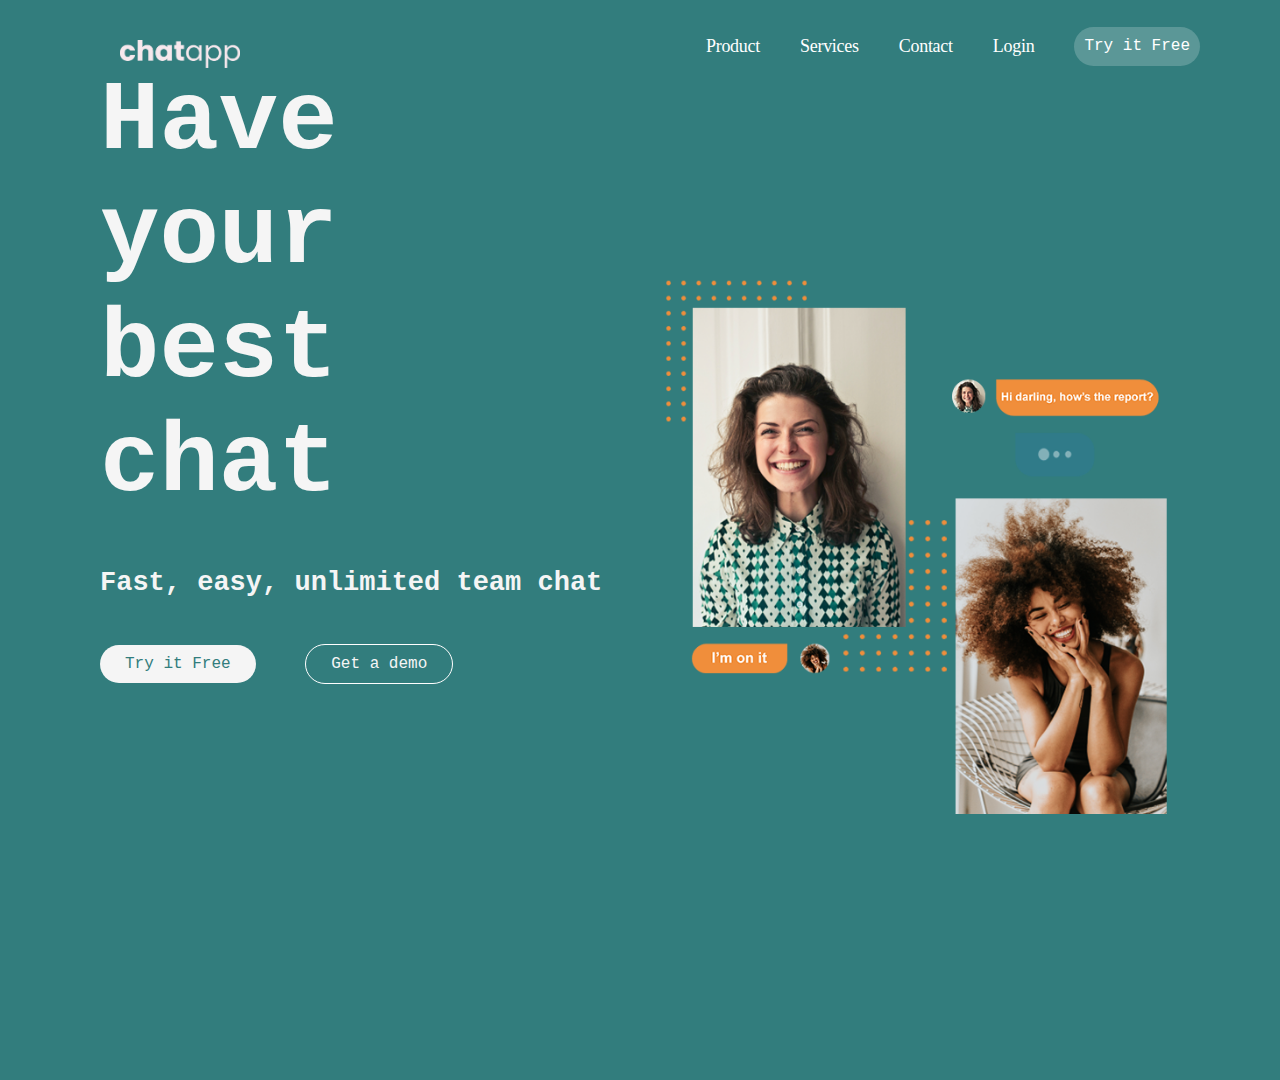
<file: index.html>
<!doctype html>
<html>
    <head>
        <meta charset="UTF-8">
        <meta http-equiv="X-UA-Compatible" content="IE=edge">
        <meta name="viewport" content="width=device-width, initial-scale=1.0">
        <title>Fake chat app.</title>
         <!---Normalize.css--->    
         <link rel="stylesheet" type="text/css" href="Normalize.css">
         <!---styles.css--->
                 <link rel="stylesheet" type="text/css" href="fake.css">
    </head>
    <body>
                <div class="container">
                    <div class="row">
                            <div class="col-1">
                                <h1>Have your<br>best chat</h1>
                                <h3>Fast, easy, unlimited team chat</h3>
                                <button type="button" class="ctn2">Try it Free</button>
                                <button type="button" class="ctn3">Get a demo</button>
                            </div><!---end of col-1-->
            
                            <div class="col-2">
                                <img src="./img/DIV!! IMG.png" alt="Chat image" class="chat">
                            </div><!--end of col-2-->
                            
                        </div><!----end of row-->

                    <nav class="navBar">
                            <div class="bck">
                                <img src="./img/Logo.png" class="logo">
                            </div><!--end of bck--> 
                            <ul class="navLinks">
                                <li><a href="#" id="link1" onclick="event.preventDefault()">Product</a></li>
                                    <li><a href="#" id="link1" onclick="event.preventDefault()">Services</a></li>
                                    <li><a href="#" id="link1" onclick="event.preventDefault()">Contact</a></li>
                                    <li><a href="#" id="link1" onclick="event.preventDefault()">Login</a></li>
                                    <li><button type="button" class="ctn1"><a href="#" onclick="event.preventDefault()">Try it Free</a></button></li>
                            </ul>
                            <img src="./img/menu-btn.png" class="menu-btn">
                    </nav>
                </div><!---container-->

            
        <script>
            const menuBtn = document.querySelector('.menu-btn')
            const navlinks = document.querySelector('.navLinks')

            menuBtn.addEventListener('click',()=>{
                navlinks.classList.toggle('mobile-menu')
            })
        </script>
    </body>
</html>
</file>
<file: fake.css>
*{
    margin: 0;
    padding: 0;
    box-sizing: border-box;
    font-family: 'poppins', monospace, Roboto;
}
body, html{
    overflow-x: hidden;
    overscroll-behavior: none;
}
.container{
        width: 100%;
        min-height: 120vh;
        background-color: #327D7D;
        align-items: center;
        box-sizing: border-box;
    }

    
/* links */
a:link{
    color: #fff;
    text-decoration: none;
}
a:visited{
    color: #fff;
}
a:hover{
    color: #fc3;
}
a:active{
    background: #7eb9b9;
}
a#link1:hover{
    text-decoration: none;
    color: #fc3;
}
a#link1:link{
    font-family: Roboto;
font-size: 18px;
font-style: normal;
font-weight: 400;
line-height: 116.9%; /* 16.366px */
letter-spacing: -0.28px;
}
a#link1:active{
    color: #7eb9b9;
    background: none;
}
a.ctn2:active{
    color: white;
}
/* end of links */


/* navBar */
.navBar{
    display: flex;
    position: absolute;
    top: 0;
    left: 0;
    width: 100%;
    justify-content: space-between;
    padding: 20px;
}
ul{
    list-style: none;
}
.navLinks{
    display: flex;
    align-items: center;
    margin-right: 40px;
}
.navLinks li{
    margin: 0 20px;
}
.logo{
    width: 120px;
    margin: 20px 0 0 100px; 
    cursor: pointer;
}
.menu-btn{
    position: absolute;
    top: 30px;
    right: 30px;
    width: 30px;
    cursor: grab;
    display: none;
}
.row{
    display: flex;
    align-items: flex-end;
    width: 100%;
    justify-content: space-between;
}
.col-1{
    flex-basis: 40%;
    position: relative;
    top: 0px;
    left: 100px;
}
.col-1 h1{
    font-size: 11vmin;
    font-weight: 500%;
    color: #f5f5f5;
}
.col-1 h3{
    font-size: 3vmin;
    color: #f5f5f5;
    font-weight: 100%;
    margin: -20px 0 45px;
}
button{
    border: 0;
    padding: 10px;
    outline: none;
    border-radius: 30px;
    padding: 10px 25px;
}
.ctn1{
    padding: 10px 10px;
    color: #f5f5f5;
    background: rgba(255, 255, 255, 0.20);
}     
.ctn2{
    background-color: #f5f5f5;
    color: #327D7D;
    padding: 10px 25px;
    margin-right: 40px;
}
.ctn3{
    background-color: transparent;
    border: solid 1px #fff;
    color: #f5f5f5;
}
button:hover{
    color: #fc3;  
}
button:active{
    color: #f5f5f5;  
}
.ctn2:active{
    color: #327D7D;  
}
.col-2{
    flex-basis: 60%;
    display: flex;
    align-items: center;
}
.chat{
    position: relative;
    top: 130px;
    left: 150px;
    width: 70%;
}









                            /* MEDIA QUERIES */
@media only screen and (max-width:600px){
    .container{
        min-width: 100%;
        min-height: 110vh;
        background-size: cover;
        box-sizing: border-box;
    }
    .navBar{
        padding: 0;
    }
    .menu-btn{
        display: block;
         z-index: 2;
    }
    .logo{
        position: absolute;
        top: 10px;
        left: -60px;
        z-index: 2;
    }
    .navLinks{
        flex-direction: column;
        width: 100%;
        height: 100vh;
        margin-right: 0px;
        justify-content: center;
        background-color: rgb(241, 113, 7);
        margin-top: -999px;
        transition: all 0.5s ease;
        z-index: 1;
    }
    .ctn1{
        padding: 10px 10px;
        color: #f5f5f5;
        background-color: transparent;
        border: solid 1px #fff;
    }
    
    .navLinks li{
        margin: 30px auto;
    }
    .mobile-menu{
        margin-top: 0px;
        border-bottom-right-radius: 30%;
        /* border-bottom-left-radius: 30%; */
    }
    .row{
       flex-direction: column; 
       align-items: center;
    }
    .col-1{
        flex-basis: 100%;
        align-items: center;
        margin-left: -170px;
        margin-top: 100px;
    }
    .col-1 h1{
        font-size: 55px;
        text-align: justify
    }
    .col-1 h3{
        margin: -10px 0 23px;
        font-size: 16px;
    }    
    .ctn2, .ctn3{
        padding: 10px 20px;
        margin-right: 30px;
        font-size: 13px;
    }
    .col-2{
        flex-basis: 100%;
        flex-direction: column;
        display: flex;
        align-items: center;
    }
    .chat{
        position: relative;
        top: 50px;
        left: 0;
        width: 80%;
    }
    
    

}



@media screen and (max-width:900px) and (min-width:600px){
    .navBar{
        padding: 0;
    }
    .menu-btn{
        display: block;
         z-index: 2;
    }
    .logo{
        position: absolute;
        top: 10px;
        left: -80px;
        z-index: 2;
    }
    .navLinks{
        flex-direction: column;
        width: 100%;
        height: 100vh;
        margin-right: 0px;
        justify-content: center;
        background-color: rgb(7, 175, 241);
        margin-top: -1999px;
        transition: all 0.5s ease;
        z-index: 1;
    }
    .ctn1{
        padding: 10px 10px;
        color: #f5f5f5;
        background-color: transparent;
        border: solid 1px #fff;
    }
    
    .navLinks li{
        margin: 30px auto;
    }
    .mobile-menu{
        margin-top: 0px;
        border-bottom-right-radius: 30%;
        /* border-bottom-left-radius: 30%; */
    }
    .row{
        flex-direction: column; 
        align-items: center;
     }
     .col-1{
        flex-basis: 100%;
        align-items: center;
        margin-right: 170px;
        margin-top: 120px;
    }
    .col-1 h1{
        font-size: 100px;
        text-align: justify
    }
    .col-1 h3{
        margin: -10px 0 23px;
        font-size: 28px;
    }
    .ctn2{
        padding: 10px 20px;
        margin-right: 100px;
        font-size: 25px;
    }
    .ctn3{
        padding: 10px 20px;
        margin-right: 0px;
        font-size: 25px;
    }
    .col-2{
        flex-basis: 100%;
        flex-direction: column;
        display: flex;
        align-items: center;
    }
    .chat{
        position: relative;
        top: 50px;
        left: 0;
        width: 90%;
    }
    
}

/* so sir this is where the problem is. The laptop displays got messy */
@media screen and (max-width:1100px) and (min-width:900px){
    .container{
        width: 100%;
        min-height: 120vh;
        background-color: #327D7D;
        align-items: center;
        box-sizing: border-box;
    }
    .logo{
        width: 150px;
        margin: 20px 0 0 100px; 
        cursor: pointer;
    }
    
    .row{
        display: flex;
        align-items: flex-end;
        width: 100%;
        justify-content: space-between;
    }
    .col-1{
        flex-basis: 40%;
        position: relative;
        top: 100px;
        left: 100px;
        align-items: center;
    }    
    .col-1 h1{
        font-size: 11vmin;
        text-align: justify
    }
    .col-1 h3{
        font-size: 3vmin;
        color: #f5f5f5;
        font-weight: 100%;
        margin: -20px 0 45px;
    }
    .ctn2{
    background-color: #f5f5f5;
    color: #327D7D;
    padding: 10px 25px;
    margin-right: 40px;
}
.ctn3{
    background-color: transparent;
    border: solid 1px #fff;
    color: #f5f5f5;
}

        /* .ctn2{
        padding: 10px 20px;
        margin-right: 130px;
        font-size: 3vmin;
    }
    .ctn3{
        padding: 10px 20px;
        margin-right: 0px;
        font-size:3vmin;
    } */
    .col-2{
        flex-basis: 100%;
        flex-direction: column;
        display: flex;
        align-items: center;
    }
    .chat{
        position: relative;
        top: 50px;
        left: 0;
        width: 120%;
    }
    

}
</file>
